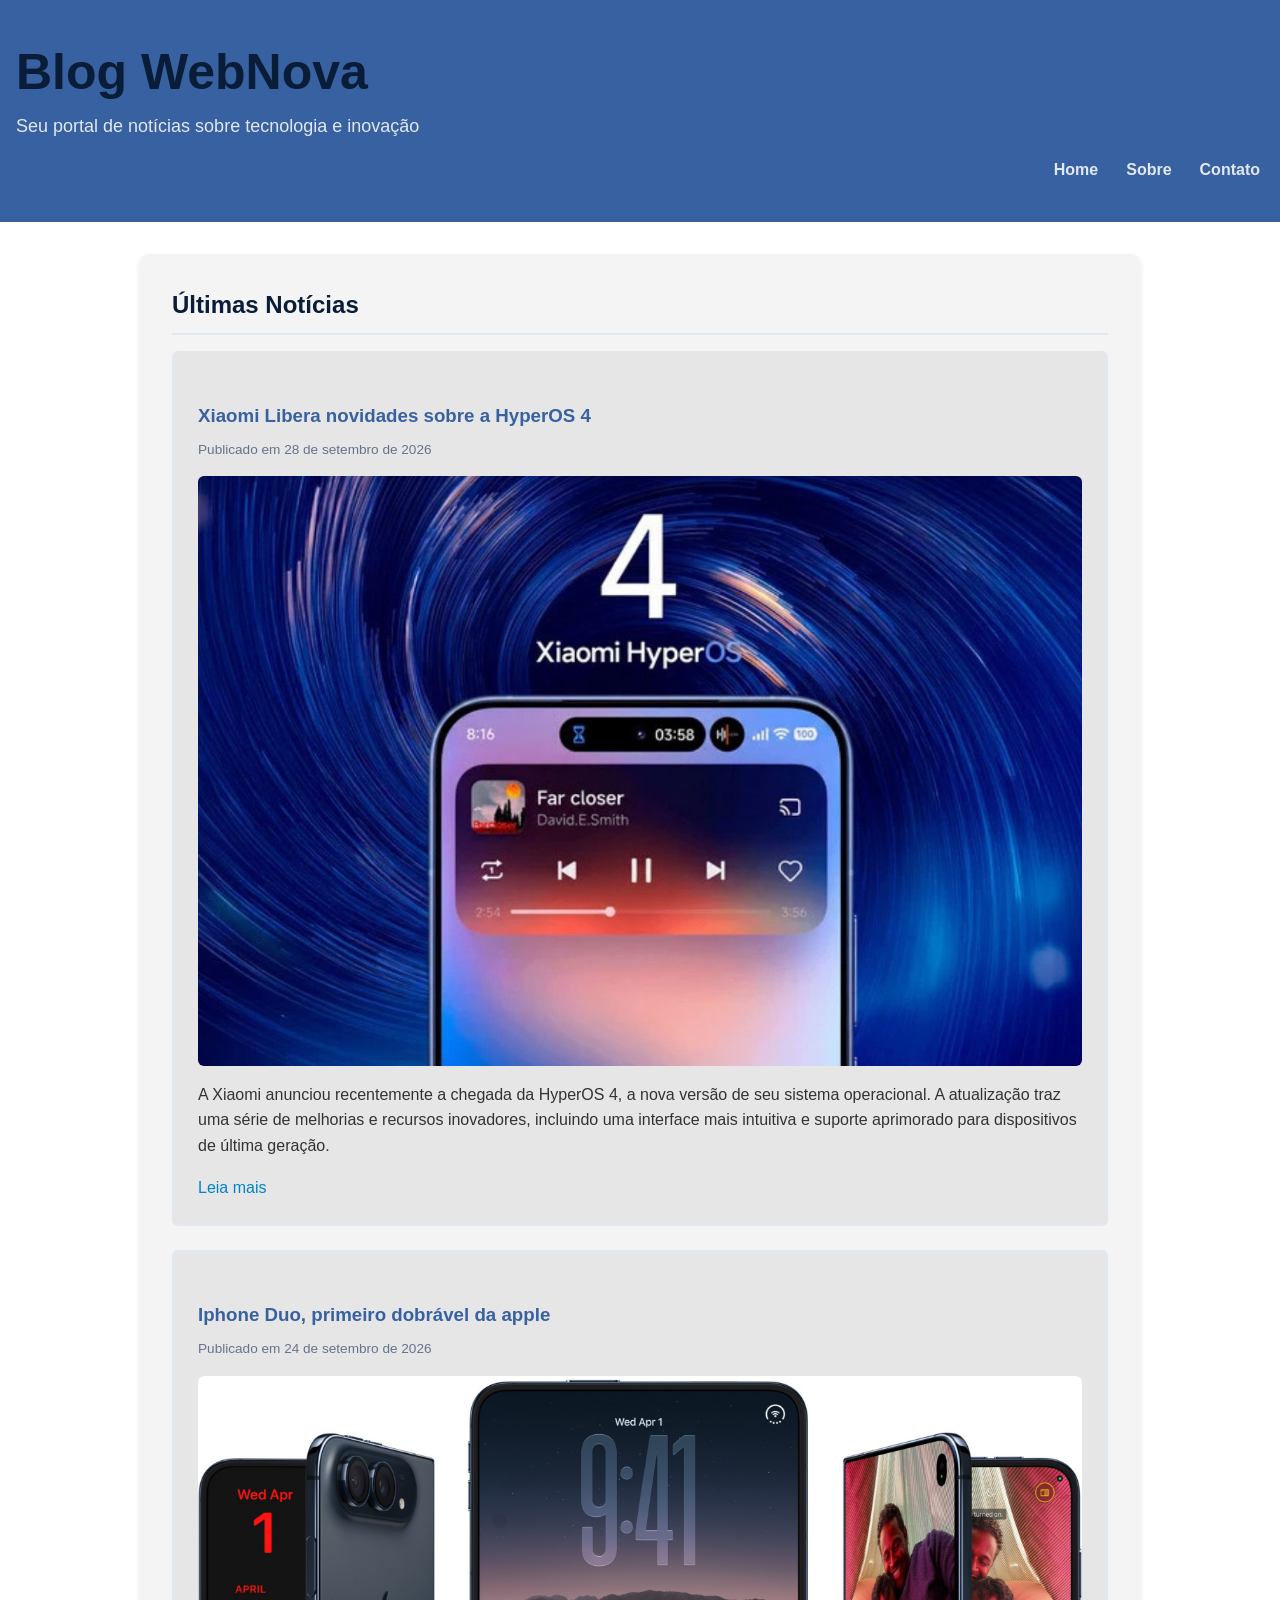
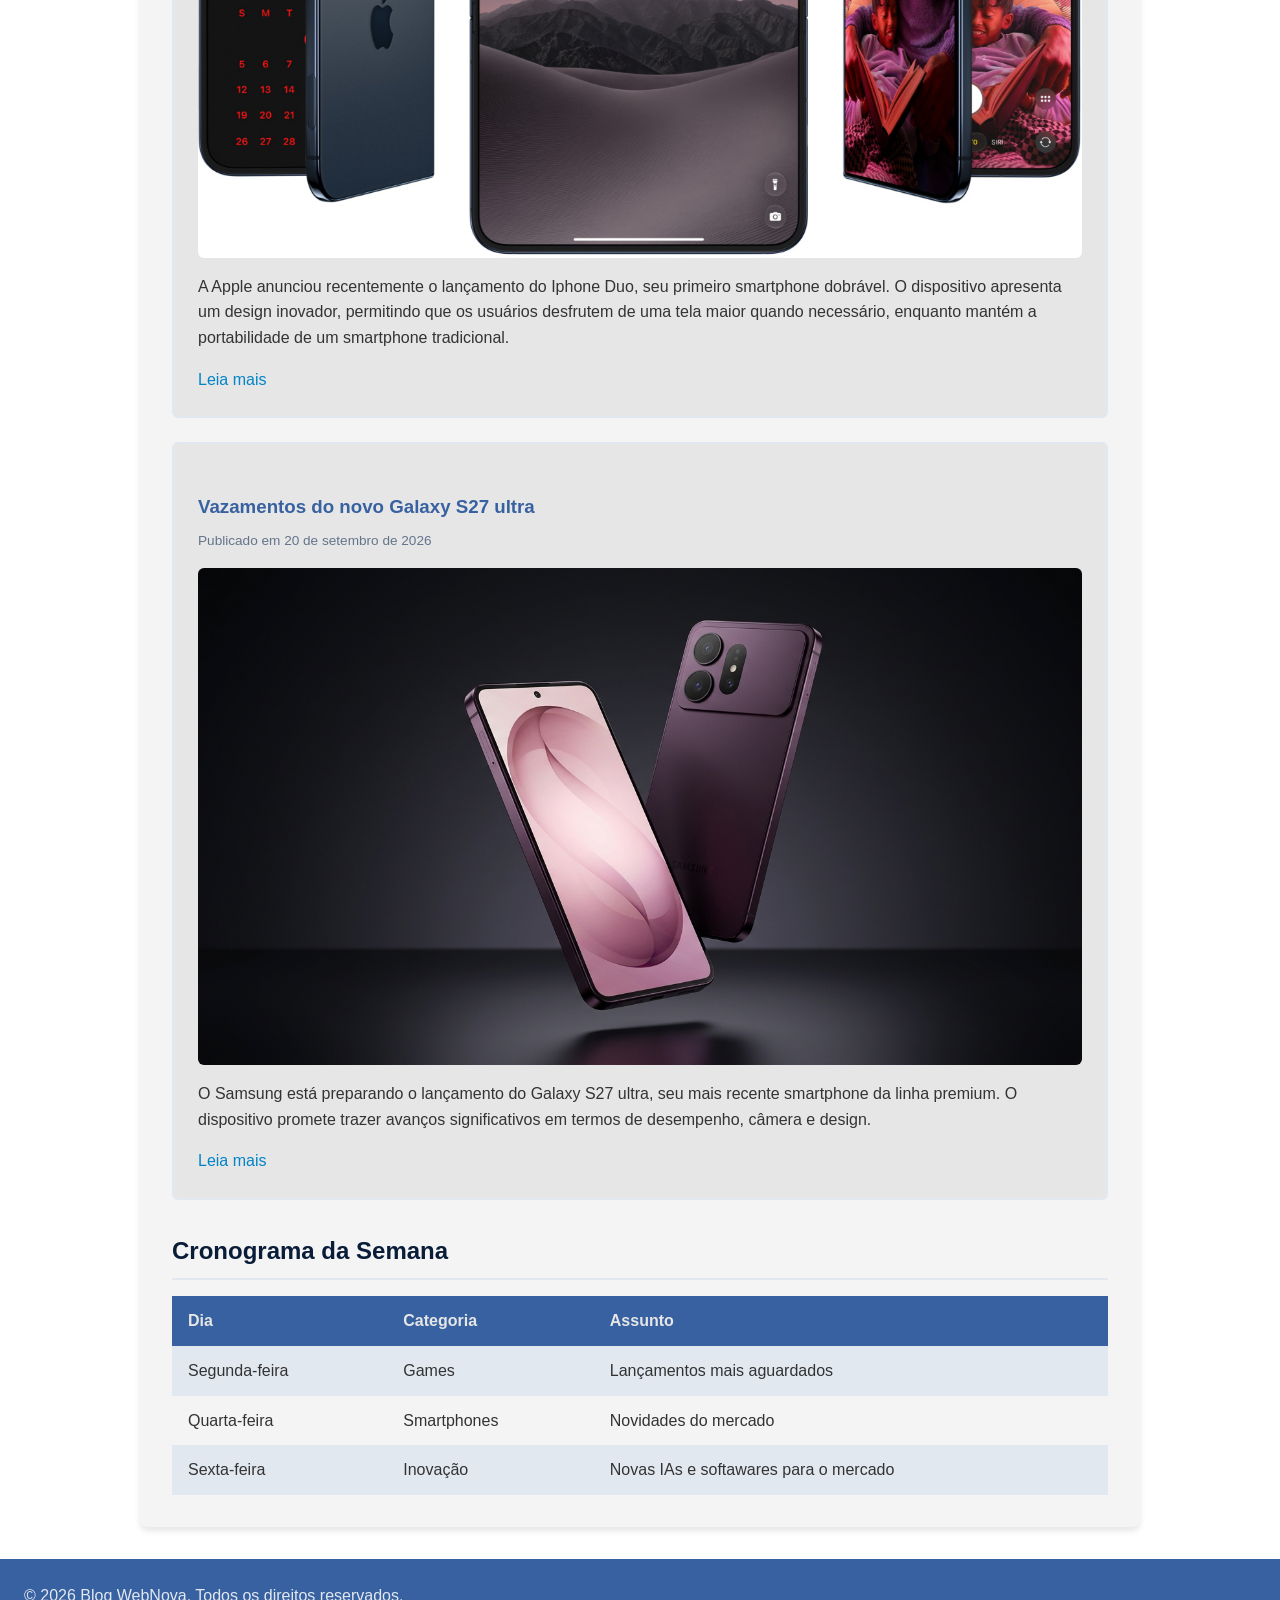
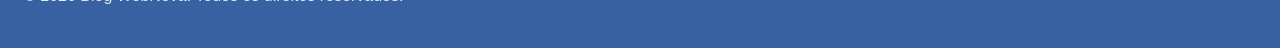
<file: Nova Web/index.html>
<!--
Descricao: Projeto Nova Web - Situação de aprendizagem 1
nome_arquivo: index.html
nome_exercicio: Projeto Nova Web - Situação de aprendizagem 1
nome_aluno: Vítor Oliveira Alves
email_aluno: vitor.alves19@aluno.cps.sp.gov.br
turma: A1129-N-D.S.M.-312-20262
-->
<!DOCTYPE html>
<html lang="pt-BR">
<head>
    <meta charset="UTF-8">
    <meta name="viewport" content="width=device-width, initial-scale=1.0">
    <title>Blog WebNova | Home</title>

    <link rel="stylesheet" href="static/css/styles.css">

</head>
<body>

    <!-- Cabeçalho do site -->
    <header>
        <h1>Blog WebNova</h1>
        <p>Seu portal de notícias sobre tecnologia e inovação</p>

        <!-- Menu de navegação -->
        <nav>
            <ul>
                <li><a href="index.html">Home</a></li>
                <li><a href="sobre.html">Sobre</a></li>
                <li><a href="contato.html">Contato</a></li>
            </ul>
        </nav>
    </header>

    <!-- Conteúdo principal do site -->
    <main>
        <!-- Seção de posts do blog -->
        <section class="posts-container">
            <h2>Últimas Notícias</h2>

            <!-- Post 1 -->
             <article class="card-post">
                <h3>Xiaomi Libera novidades sobre a HyperOS 4</h3>
                <p class="data-post">Publicado em 28 de setembro de 2026</p>
                <img src="static/images/xiaomi-hyperos-4.jpeg" alt="Imagem de apresentação HyperOS 4 com nova hyperisland">
                <p>A Xiaomi anunciou recentemente a chegada da HyperOS 4, a nova versão de seu sistema operacional. A atualização traz uma série de melhorias e recursos inovadores, incluindo uma interface mais intuitiva e suporte aprimorado para dispositivos de última geração.</p>
                <a href="#">Leia mais</a>
             </article>
             
            <!-- Post 2 -->
             <article class="card-post">
                <h3>Iphone Duo, primeiro dobrável da apple</h3>
                <p class="data-post">Publicado em 24 de setembro de 2026</p>
                <img src="static/images/iphone-duo.jpg" alt="Iphone Duo, primeiro dobrável da apple">
                <p>A Apple anunciou recentemente o lançamento do Iphone Duo, seu primeiro smartphone dobrável. O dispositivo apresenta um design inovador, permitindo que os usuários desfrutem de uma tela maior quando necessário, enquanto mantém a portabilidade de um smartphone tradicional.</p>
                <a href="#">Leia mais</a>
             </article>
            
            <!-- Post 3 -->
             <article class="card-post">
                <h3>Vazamentos do novo Galaxy S27 ultra</h3>
                <p class="data-post">Publicado em 20 de setembro de 2026</p>
                <img src="static/images/vazamento-s27ultra.jpg" alt="Vazamento do novo Galaxy S27 ultra">
                <p>O Samsung está preparando o lançamento do Galaxy S27 ultra, seu mais recente smartphone da linha premium. O dispositivo promete trazer avanços significativos em termos de desempenho, câmera e design.</p>
                <a href="#">Leia mais</a>
             </article>
        </section>

        <!-- Seção de programação da semana--> 
         <section class="programacao-semanal">
            <h2>Cronograma da Semana</h2>
            <table>
                <tr>
                    <th>Dia</th>
                    <th>Categoria</th>
                    <th>Assunto</th>
                </tr>
                <tr>
                    <td>Segunda-feira</td>
                    <td>Games</td>
                    <td>Lançamentos mais aguardados</td>
                </tr>

                <tr>
                    <td>Quarta-feira</td>
                    <td>Smartphones</td>
                    <td>Novidades do mercado</td>
                </tr>

                <tr>
                    <td>Sexta-feira</td>
                    <td>Inovação</td>
                    <td>Novas IAs e softawares para o mercado</td>
                </tr>
            </table>
        </section>
    </main>

    <!-- Rodapé do site -->
    <footer>
        <p>&copy; 2026 Blog WebNova. Todos os direitos reservados.</p>
    </footer>
    
</body>
</html>
</file>
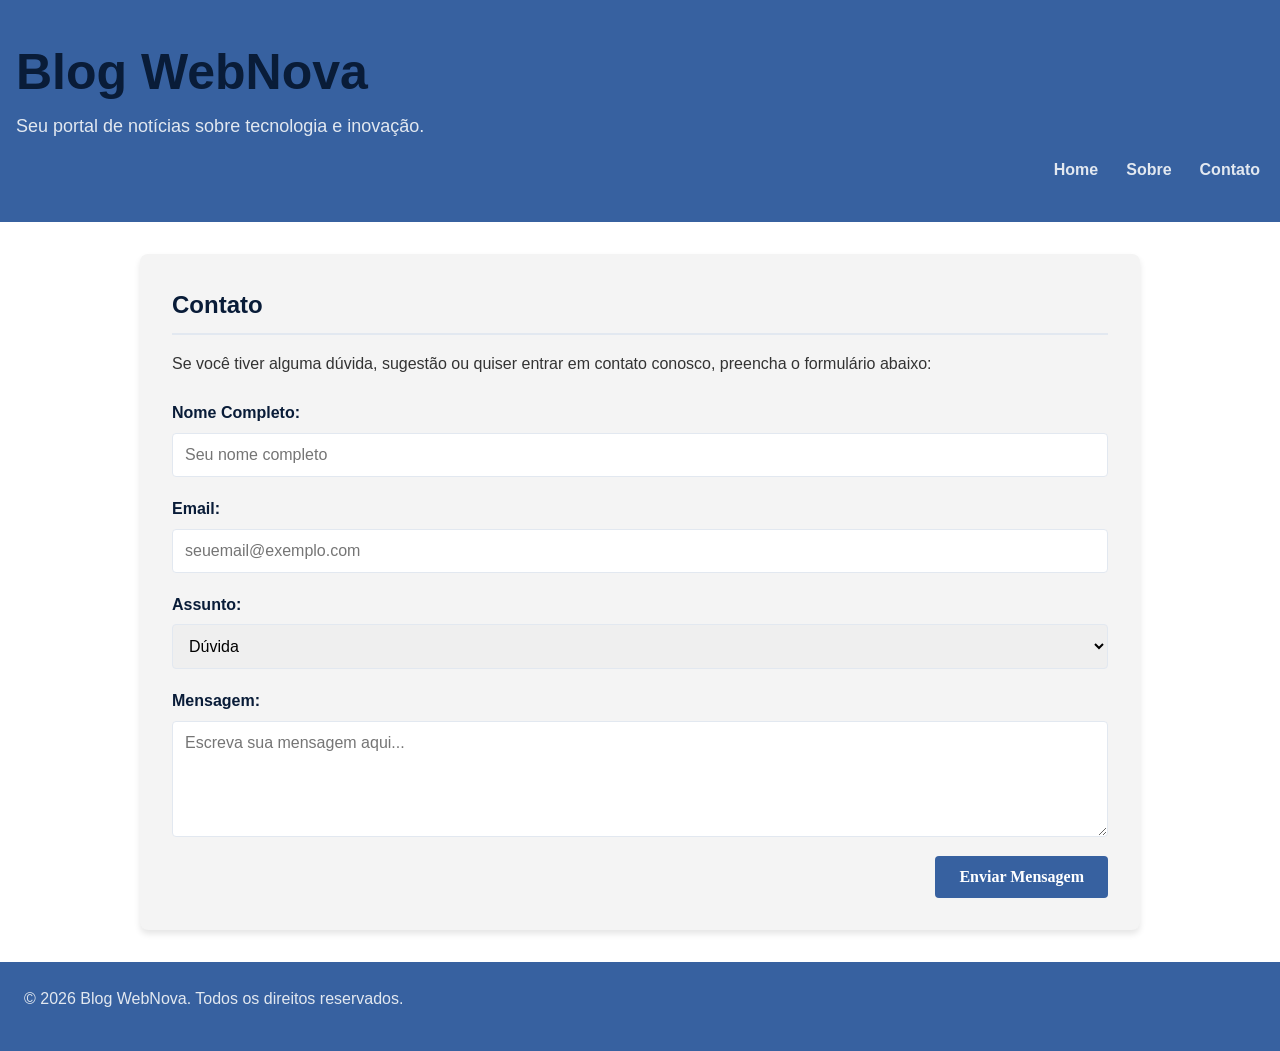
<file: Nova Web/contato.html>
<!--
Descricao: Projeto Nova Web - Situação de aprendizagem 1
nome_arquivo: index.html
nome_exercicio: Projeto Nova Web - Situação de aprendizagem 1
nome_aluno: Vítor Oliveira Alves
email_aluno: vitor.alves19@aluno.cps.sp.gov.br
turma: A1129-N-D.S.M.-312-20262
-->
<!DOCTYPE html>
<html lang="pt-BR">
<head>
    <meta charset="UTF-8">
    <meta name="viewport" content="width=device-width, initial-scale=1.0">
    <title>Blog WebNova | Contato</title>

    <link rel="stylesheet" href="static/css/styles.css">

</head>
<body>

    <!-- Cabeçalho do site -->
    <header>
        <h1>Blog WebNova</h1>
        <p>Seu portal de notícias sobre tecnologia e inovação.</p>

        <!-- Menu de navegação -->
        <nav>
            <ul>
                <li><a href="index.html">Home</a></li>
                <li><a href="sobre.html">Sobre</a></li>
                <li><a href="contato.html">Contato</a></li>
            </ul>
        </nav>
    </header>

    <main>
        <section class="secao-contato">
            <h2>Contato</h2>
            <p>Se você tiver alguma dúvida, sugestão ou quiser entrar em contato conosco, preencha o formulário abaixo:</p>

            <form action="#" method="POST" class="form-contato">
                <div class="campo">
                    <label for="nome">Nome Completo:</label>
                    <input type="text" id="nome" name="nome" placeholder="Seu nome completo" required>
                </div>

                <div class="campo">
                    <label for="email">Email:</label>
                    <input type="email" id="email" name="email" placeholder="seuemail@exemplo.com" required>
                </div>

                <div class="campo">
                    <label for="assunto">Assunto:</label>
                    <select id="assunto" name="assunto">
                        <option value="duvida">Dúvida</option>
                        <option value="sugestao">Sugestão</option>
                        <option value="reclamacao">Reclamação</option>
                        <option value="outro">Outro</option>
                    </select>
                </div>

                <div class="campo">
                    <label for="mensagem">Mensagem:</label>
                    <textarea id="mensagem" name="mensagem" rows="5" placeholder="Escreva sua mensagem aqui..." required></textarea>
                </div>

                <button type="submit" class="botao-enviar">Enviar Mensagem</button>
            </form>
        </section>
    </main>

    <!-- Rodapé do site -->
    <footer>
        <p>&copy; 2026 Blog WebNova. Todos os direitos reservados.</p>
    </footer>

</body>
</html>
</file>
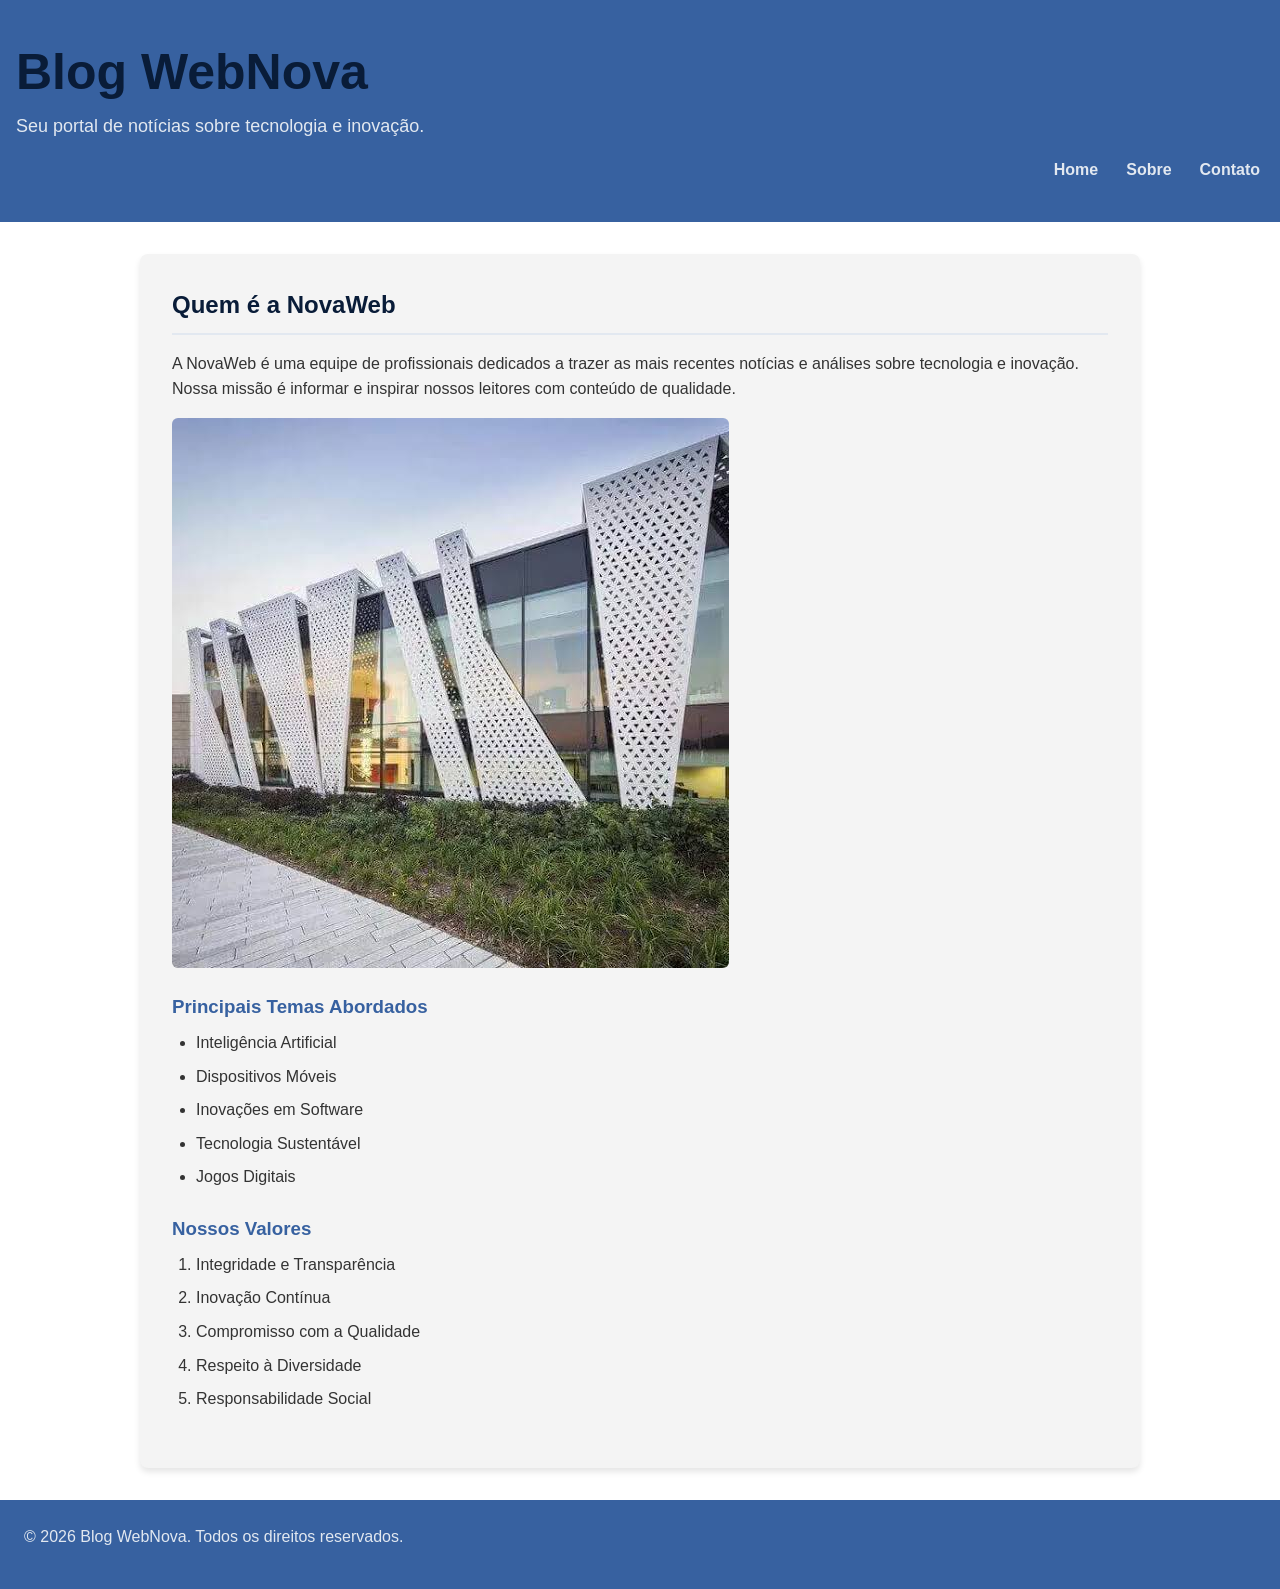
<file: Nova Web/sobre.html>
<!--
Descricao: Projeto Nova Web - Situação de aprendizagem 1
nome_arquivo: index.html
nome_exercicio: Projeto Nova Web - Situação de aprendizagem 1
nome_aluno: Vítor Oliveira Alves
email_aluno: vitor.alves19@aluno.cps.sp.gov.br
turma: A1129-N-D.S.M.-312-20262
-->
<!DOCTYPE html>
<html lang="pt-BR">
<head>
    <meta charset="UTF-8">
    <meta name="viewport" content="width=device-width, initial-scale=1.0">
    <title>Blog WebNova | Sobre</title>

    <link rel="stylesheet" href="static/css/styles.css">

</head>
<body>

    <!-- Cabeçalho do site -->
    <header>
        <h1>Blog WebNova</h1>
        <p>Seu portal de notícias sobre tecnologia e inovação.</p>

        <!-- Menu de navegação -->
        <nav>
            <ul>
                <li><a href="index.html">Home</a></li>
                <li><a href="sobre.html">Sobre</a></li>
                <li><a href="contato.html">Contato</a></li>
            </ul>
        </nav>
    </header>

    <main>
        <section class="sobre-nos">
            <h2>Quem é a NovaWeb</h2>
            <article>
                <p>A NovaWeb é uma equipe de profissionais dedicados a trazer as mais recentes notícias e análises sobre tecnologia e inovação. Nossa missão é informar e inspirar nossos leitores com conteúdo de qualidade.</p>
                <img src="static/images/NovaWeb.jpeg" alt="Sede da empresa em Olímpia-SP">
            </article>
        </section>

        <!-- Seção com listas não ordenadas -->
         <section class="principais-temas">
            <h3>Principais Temas Abordados</h3>
            <ul>
                <li>Inteligência Artificial</li>
                <li>Dispositivos Móveis</li>
                <li>Inovações em Software</li>
                <li>Tecnologia Sustentável</li>
                <li>Jogos Digitais</li>  
            </ul>
        </section>

        <!-- Seção com listas ordenadas -->
         <section class="nossos-valores">
            <h3>Nossos Valores</h3>
            <ol>
                <li>Integridade e Transparência</li>
                <li>Inovação Contínua</li>
                <li>Compromisso com a Qualidade</li>
                <li>Respeito à Diversidade</li>
                <li>Responsabilidade Social</li>
            </ol>
        </section>
    </main>

    <!-- Rodapé do site -->
    <footer>
        <p>&copy; 2026 Blog WebNova. Todos os direitos reservados.</p>
    </footer>

</body>
</html>
</file>
<file: Nova Web/static/css/styles.css>
/*
Descricao: Projeto Nova Web - Situação de aprendizagem 1
nome_arquivo: index.html
nome_exercicio: Projeto Nova Web - Situação de aprendizagem 1
nome_aluno: Vítor Oliveira Alves
email_aluno: vitor.alves19@aluno.cps.sp.gov.br
turma: A1129-N-D.S.M.-312-20262
*/

/* Configurações gerais */

*{
    margin: 0;
    padding: 0;
    box-sizing: border-box;
}

body {
    font-family: Arial, sans-serif;
    line-height: 1.6;
    background-color: #ffffff;
    color: #333333;
    display: flex;
    flex-direction: column;
    min-height: 100vh;
}

header {
    background-color: #3761a0;
    color: #e2e8f0;
    padding: 32px 16px 16px 16px;
    text-align: left;
}

header h1 {
    font-family: 'Arial Black', sans-serif;
    font-size: 50px;
    color: #091c38;
    margin-bottom: 0px;
}

header p {
    font-family: Arial, sans-serif, bold;
    font-size: 18px;
    color: #e2e8f0;
    margin-top: 0px;
}

/* Estilo do menu de navegação */

nav ul{
    list-style: none;
    display: flex;
    justify-content: flex-end;
    gap: 20px;
    flex-wrap: wrap;
}

nav ul li a {
    text-decoration: none;
    color: #e2e8f0;
    font-weight: bold;
    padding: 4px 4px;
    border-radius: 4px;
    transition: background-color 0.3s ease;
}

nav ul li a:hover {
    background-color: #091c38;
    color: #3761a0;
}

/* Estilo do conteúdo principal */

main {
    max-width: 1000px;
    width: 90%;
    margin: 32px auto;
    background-color: #f4f4f4;
    border-radius: 8px;
    box-shadow: 0 4px 6px rgba(0, 0, 0, 0.1);
    flex: 1;
    padding: 32px;
}

h2{
    color: #091c38;
    margin-bottom: 16px;
    border-bottom: 2px solid #e2e8f0;
    padding-bottom: 8px;
}

h3{
    color: #3761a0;
    margin: 24px 0 8px 0;
}

p{
    margin-bottom: 16px;
}

.card-post {
    background-color: #e6e6e6;
    border: 2px solid #e2e8f0;
    border-radius: 6px;
    padding: 24px;
    margin-bottom: 24px;
}

.data-post{
    font-size: 13.6px;
    color: #64748b;
    margin-bottom: 16px;
}

img{
    max-width: 100%;
    height: auto;
    border-radius: 6px;
    margin: 16px 0;
    display: block;
}

/* Todos os Links */

a{
    color: #0284c7;
    text-decoration: none;
    font-weight: 500;
}

a:hover{
    text-decoration: underline;
}

/* Estilizando as listas */

.principais-temas, .nossos-valores{
    margin-top: 24px;
    margin-bottom: 24px;
}

ul, ol{
    margin-left: 24px;
    margin-bottom: 16px;
}

li{
    margin-bottom: 8px;
}

/*Estilizando tabelas*/

.programacao-semanal{
    margin-top: 32px;
}

table{
    width: 100%;
    border-collapse: collapse;
    margin-top: 16px;
}

th, td{
    padding: 12px 16px;
    text-align: left;
}

th{
    background-color: #3761a0;
    color: #e6e6e6;
    font-weight: 600;
}

tr:nth-child(even){
    background-color: #e2e8f0;
}

/*Formulário de contato*/

.form-contato{
    display: flex;
    flex-direction: column;
    gap: 19px;
    margin-top: 24px;
}

.campo{
    display: flex;
    flex-direction: column;
    gap: 7px;
}

label{
    font-weight: 600;
    color: #091c38;
}

input[type="text"],
input[type="email"],
select,
textarea{
    width: 100%;
    padding: 12px;
    border: 1px solid #e2e8f0;
    border-radius: 4px;
    font-family: arial;
    font-size: 16px;
    transition: border-color 0.2s;
}

input[type="text"]:focus,
input[type="email"]:focus,
select:focus,
textarea:focus{
    outline: none;
    border-color: #3761a0;
}

.botao-enviar{
    padding: 12px 24px;
    border: none;
    border-radius: 4px;
    font-family: 'arial black';
    font-size: 16px;
    font-weight: 600;
    cursor: pointer;
    color: white;
    background-color: #3761a0;
    transition: background-color 0.3s;
    align-self: flex-end;
}

.botao-enviar:hover{
    background-color: #091c38;
}

footer{
    background-color:#3761a0;
    color: #e2e8f0;
    text-align: left;
    padding: 24px;
    margin-top: auto;
    font-size: 14;
}
</file>
